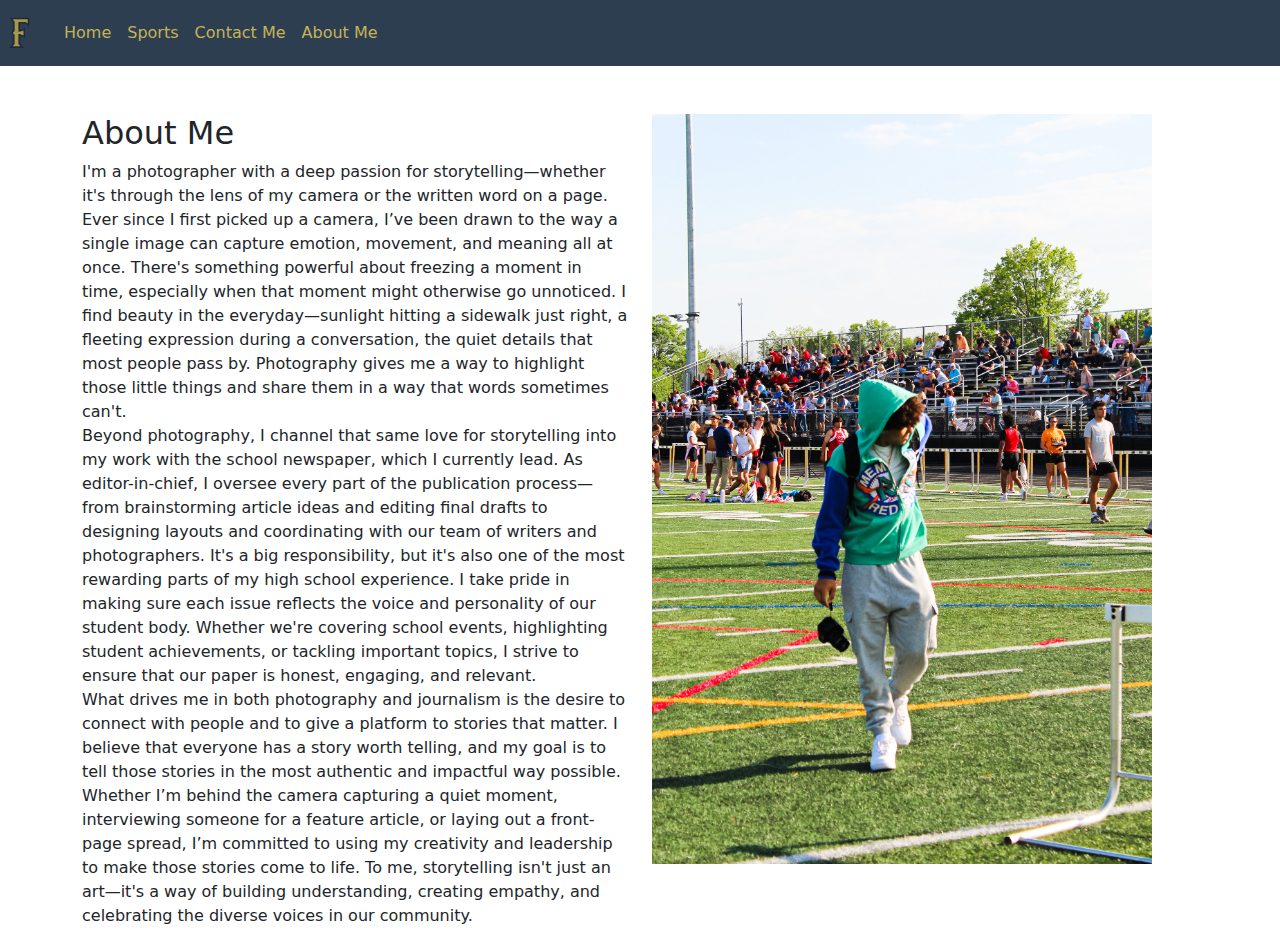
<file: aboutMe.html>
<!DOCTYPE html>
<html lang="en">
<head>
  <meta charset="UTF-8">
  <meta name="viewport" content="width=device-width, initial-scale=1.0">
  <title>About Me</title>
  <link rel="stylesheet" href="https://maxcdn.bootstrapcdn.com/bootstrap/4.5.2/css/bootstrap.min.css">
  <link href="https://cdn.jsdelivr.net/npm/bootstrap@5.3.0-alpha1/dist/css/bootstrap.min.css" rel="stylesheet">
  <link rel="stylesheet" href="css/aboutMe.css">
  <style>


  </style>
</head>
<body>

<nav class="navbar navbar-expand-lg bg">
    <a class="navbar-brand" href="index.html"><img src="img/logo.png" alt="Logo" style="max-height: 40px;"></a>
    <button class="navbar-toggler" type="button" data-toggle="collapse" data-target="#navbarNav" aria-controls="navbarNav" aria-expanded="false" aria-label="Toggle navigation">
      <span class="navbar-toggler-icon"></span>
    </button>
    <div class="collapse navbar-collapse" id="navbarNav">
      <ul class="navbar-nav mr-auto">
        <li class="nav-item active">
          <a class="nav-link" href="index.html" style="color: #c5b358;">Home</a>
        </li>
        <li class="nav-item">
          <a class="nav-link" href="SportsArticles.html" style="color: #c5b358;">Sports</a>
        </li>
        <li class="nav-item">
          <a class="nav-link" href="contact.html" style="color: #c5b358;">Contact Me </a>
        </li>
        <li class="nav-item">
          <a class="nav-link" href="aboutMe.html" style="color: #c5b358;">About Me</a>
        </li>
      </ul>
    </div>
  </nav>

<!-- About Me Section -->
<section id="about" class="container mt-5">
  <div class="row">
    <div class="col-lg-6">
      <h2>About Me</h2>
      <p>I'm a photographer with a deep passion for storytelling—whether it's through the lens of my camera or the written word on a page. Ever since I first picked up a camera, I’ve been drawn to the way a single image can capture emotion, movement, and meaning all at once. There's something powerful about freezing a moment in time, especially when that moment might otherwise go unnoticed. I find beauty in the everyday—sunlight hitting a sidewalk just right, a fleeting expression during a conversation, the quiet details that most people pass by. Photography gives me a way to highlight those little things and share them in a way that words sometimes can't.
<br>
Beyond photography, I channel that same love for storytelling into my work with the school newspaper, which I currently lead. As editor-in-chief, I oversee every part of the publication process—from brainstorming article ideas and editing final drafts to designing layouts and coordinating with our team of writers and photographers. It's a big responsibility, but it's also one of the most rewarding parts of my high school experience. I take pride in making sure each issue reflects the voice and personality of our student body. Whether we're covering school events, highlighting student achievements, or tackling important topics, I strive to ensure that our paper is honest, engaging, and relevant.
<br>
What drives me in both photography and journalism is the desire to connect with people and to give a platform to stories that matter. I believe that everyone has a story worth telling, and my goal is to tell those stories in the most authentic and impactful way possible. Whether I’m behind the camera capturing a quiet moment, interviewing someone for a feature article, or laying out a front-page spread, I’m committed to using my creativity and leadership to make those stories come to life. To me, storytelling isn't just an art—it's a way of building understanding, creating empathy, and celebrating the diverse voices in our community.</p>
    </div>
    <div class="col-lg-6">
      <img src="img/AboutMe.jpeg" class="img-fluid" width="500px" alt="Placeholder Image" ></img>
    </div>
  </div>
</section>

<!-- Bootstrap JS and dependencies -->
<script src="https://cdn.jsdelivr.net/npm/bootstrap@5.3.3/dist/js/bootstrap.bundle.min.js"
integrity="sha384-YvpcrYf0tY3lHB60NNkmXc5s9fDVZLESaAA55NDzOxhy9GkcIdslK1eN7N6jIeHz"
crossorigin="anonymous"></script>

</body>
</html>
</file>
<file: css/aboutMe.css>
.bg{
    background-color: #2c3e50;
}

.btn{
    background-color: #2c3e50;
    color: #c5b358;
    border-color: #2c3e50;
    
}

.btn:hover {
    color: #2c3e50;
    background-color: #c5b358;
    border-color: #c5b358
}
</file>
